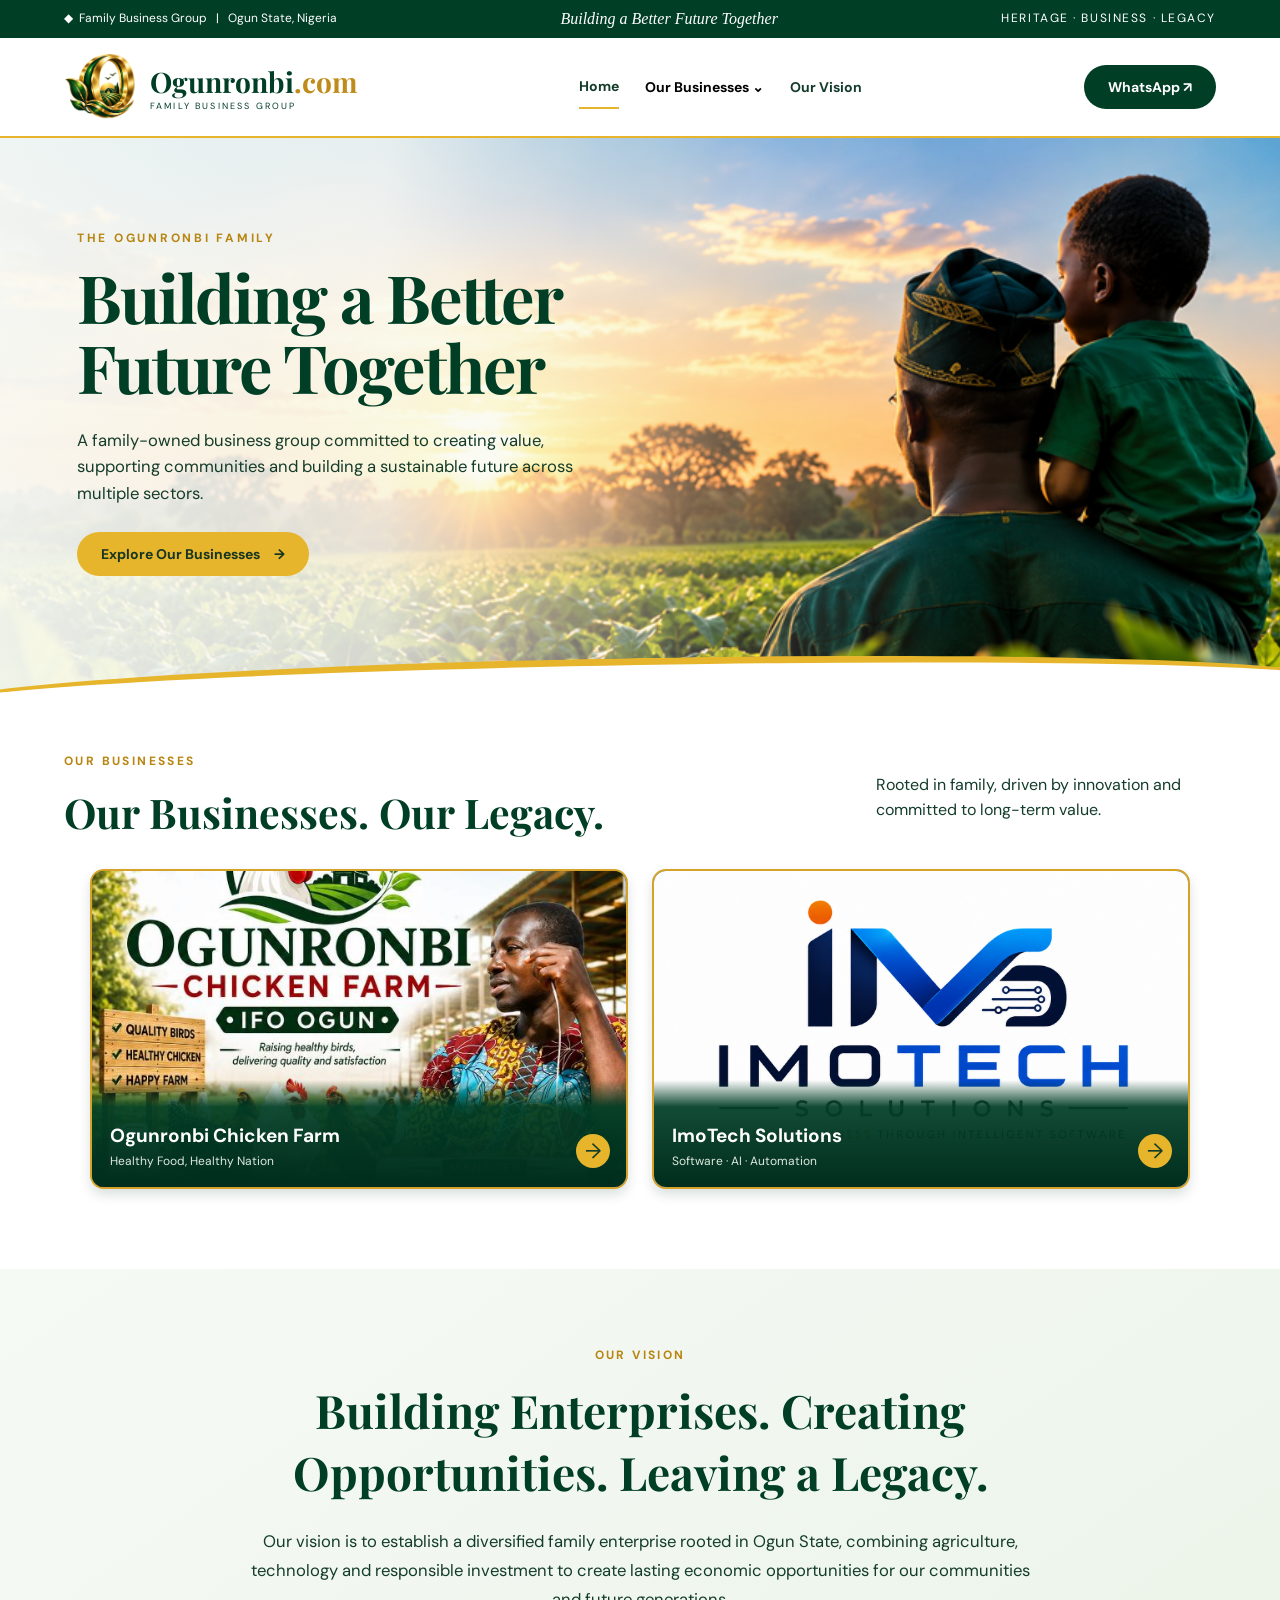
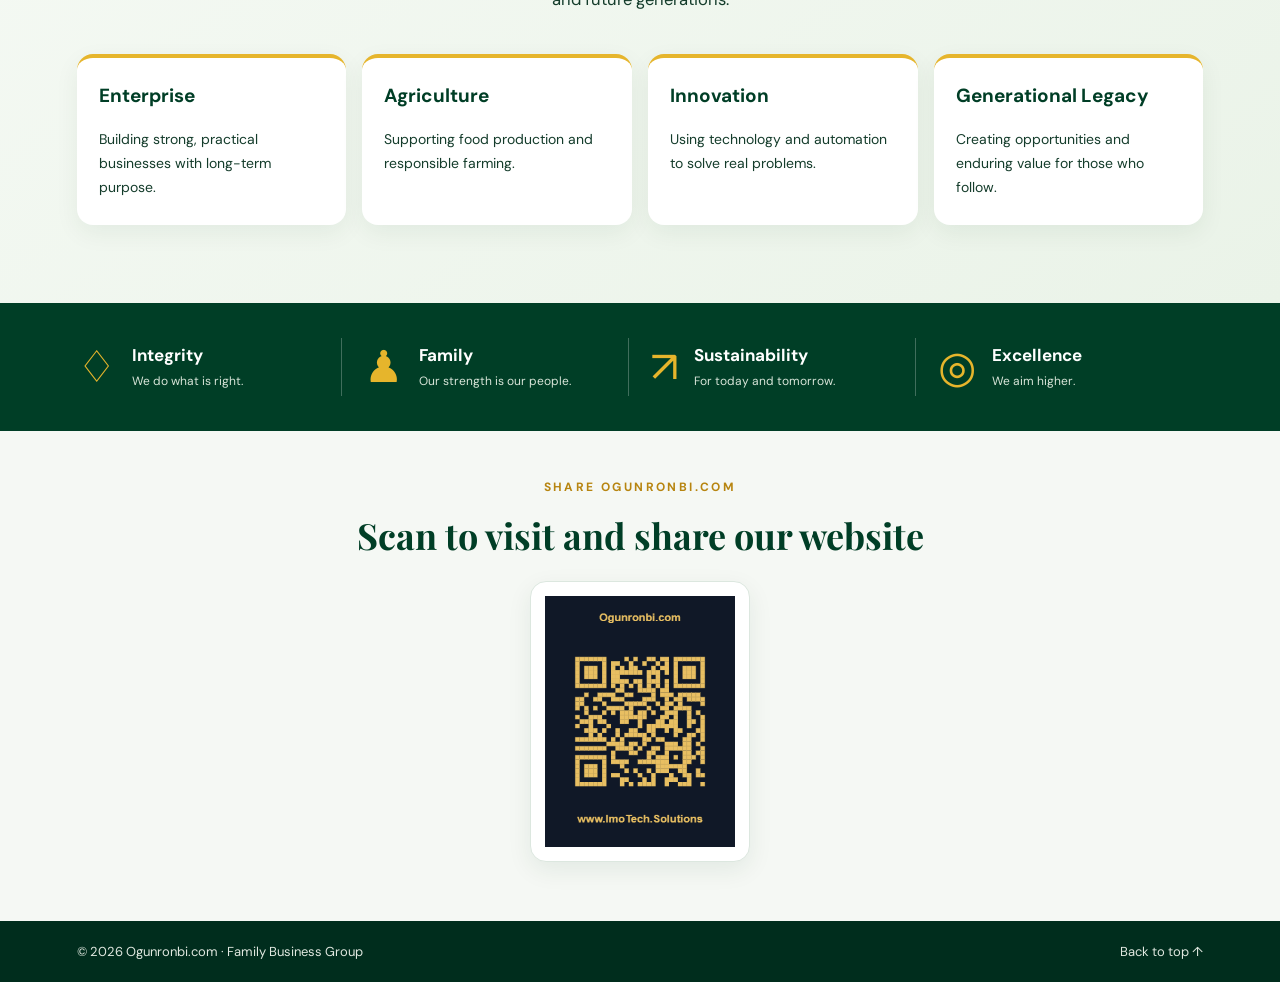
<file: index.html>
<!doctype html><html lang="en-GB"><head><meta charset="utf-8"><meta name="viewport" content="width=device-width,initial-scale=1"><meta name="theme-color" content="#004729"><meta name="description" content="Ogunronbi family business group — building a better future together."><title>Ogunronbi.com | Family Business Group</title><link rel="icon" href="logo.png"><link rel="stylesheet" href="styles.css"></head><body>
<div class="topbar"><span>◆ &nbsp;Family Business Group &nbsp; | &nbsp; Ogun State, Nigeria</span><em>Building a Better Future Together</em><span class="topbar-right">HERITAGE · BUSINESS · LEGACY</span></div>
<header class="site-header"><a class="brand" href="/" aria-label="Ogunronbi home"><img class="brand-logo-image" src="logo.png" alt="" width="74" height="74"><span class="brand-copy"><strong>Ogunronbi<span>.com</span></strong><small>FAMILY BUSINESS GROUP</small></span></a><button class="menu-toggle" type="button" aria-label="Open navigation" aria-controls="main-nav" aria-expanded="false">☰</button><nav id="main-nav" aria-label="Main navigation"><a class="active" href="/">Home</a><div class="nav-dropdown"><button type="button" aria-expanded="false" aria-controls="business-menu">Our Businesses <span aria-hidden="true">⌄</span></button><div id="business-menu" class="dropdown-menu"><a href="#businesses">All businesses</a><a href="https://imotech.solutions/" target="_blank" rel="noopener noreferrer">ImoTech Solutions</a><a href="chicken-farm/">Chicken Farm</a></div></div><a href="#vision">Our Vision</a></nav><a class="header-cta" href="chicken-farm/#farm-contact">WhatsApp ↗</a></header>
<main><section class="hero" id="home"><div class="hero-inner"><div class="hero-copy motion-reveal"><p class="eyebrow">THE OGUNRONBI FAMILY</p><h1>Building a Better<br>Future Together</h1><p>A family-owned business group committed to creating value, supporting communities and building a sustainable future across multiple sectors.</p><a class="button gold-button" href="#businesses">Explore Our Businesses <span aria-hidden="true">→</span></a></div><div class="hero-identity" aria-hidden="true"></div></div><div class="hero-sweep" aria-hidden="true"></div></section>
<section class="businesses" id="businesses"><div class="section-intro motion-reveal"><div><p class="eyebrow">OUR BUSINESSES</p><h2>Our Businesses. Our Legacy.</h2></div><p>Rooted in family, driven by innovation and committed to long-term value.</p></div><div class="business-grid">
<a class="business-card motion-reveal poultry" href="chicken-farm/"><div class="card-visual"><img src="mikeLOGO.png" alt="Ogunronbi Chicken Farm"></div><div class="card-details"><h3>Ogunronbi Chicken Farm</h3><p>Healthy Food, Healthy Nation</p><span class="card-arrow" aria-hidden="true">→</span></div></a>
<a class="business-card motion-reveal tech" href="https://imotech.solutions/" target="_blank" rel="noopener noreferrer"><div class="card-visual"><img src="ImoTechlogo.png" alt="ImoTech Solutions brand artwork"></div><div class="card-details"><h3>ImoTech Solutions</h3><p>Software · AI · Automation</p><span class="card-arrow" aria-hidden="true">→</span></div></a>
</div></section><section class="about-section vision-section motion-reveal" id="vision"><p class="eyebrow">OUR VISION</p><h2>Building Enterprises. Creating Opportunities. Leaving a Legacy.</h2><p>Our vision is to establish a diversified family enterprise rooted in Ogun State, combining agriculture, technology and responsible investment to create lasting economic opportunities for our communities and future generations.</p><div class="vision-pillars"><article><h3>Enterprise</h3><p>Building strong, practical businesses with long-term purpose.</p></article><article><h3>Agriculture</h3><p>Supporting food production and responsible farming.</p></article><article><h3>Innovation</h3><p>Using technology and automation to solve real problems.</p></article><article><h3>Generational Legacy</h3><p>Creating opportunities and enduring value for those who follow.</p></article></div></section><section class="values-section" id="values"><div class="value"><span>♢</span><div><h3>Integrity</h3><p>We do what is right.</p></div></div><div class="value"><span>♟</span><div><h3>Family</h3><p>Our strength is our people.</p></div></div><div class="value"><span>↗</span><div><h3>Sustainability</h3><p>For today and tomorrow.</p></div></div><div class="value"><span>◎</span><div><h3>Excellence</h3><p>We aim higher.</p></div></div></section><section class="homepage-qr" aria-label="Share Ogunronbi.com"><p class="eyebrow">SHARE OGUNRONBI.COM</p><h2>Scan to visit and share our website</h2><a href="https://ogunronbi.com/" target="_blank" rel="noopener noreferrer" aria-label="Visit Ogunronbi.com"><img src="imotech-qr.png" alt="QR code for sharing Ogunronbi.com" width="190" height="190" loading="lazy"></a></section></main><footer><span>© <span id="year"></span> Ogunronbi.com · Family Business Group</span><a href="#home">Back to top ↑</a></footer><script src="site.js" defer></script></body></html>
</file>
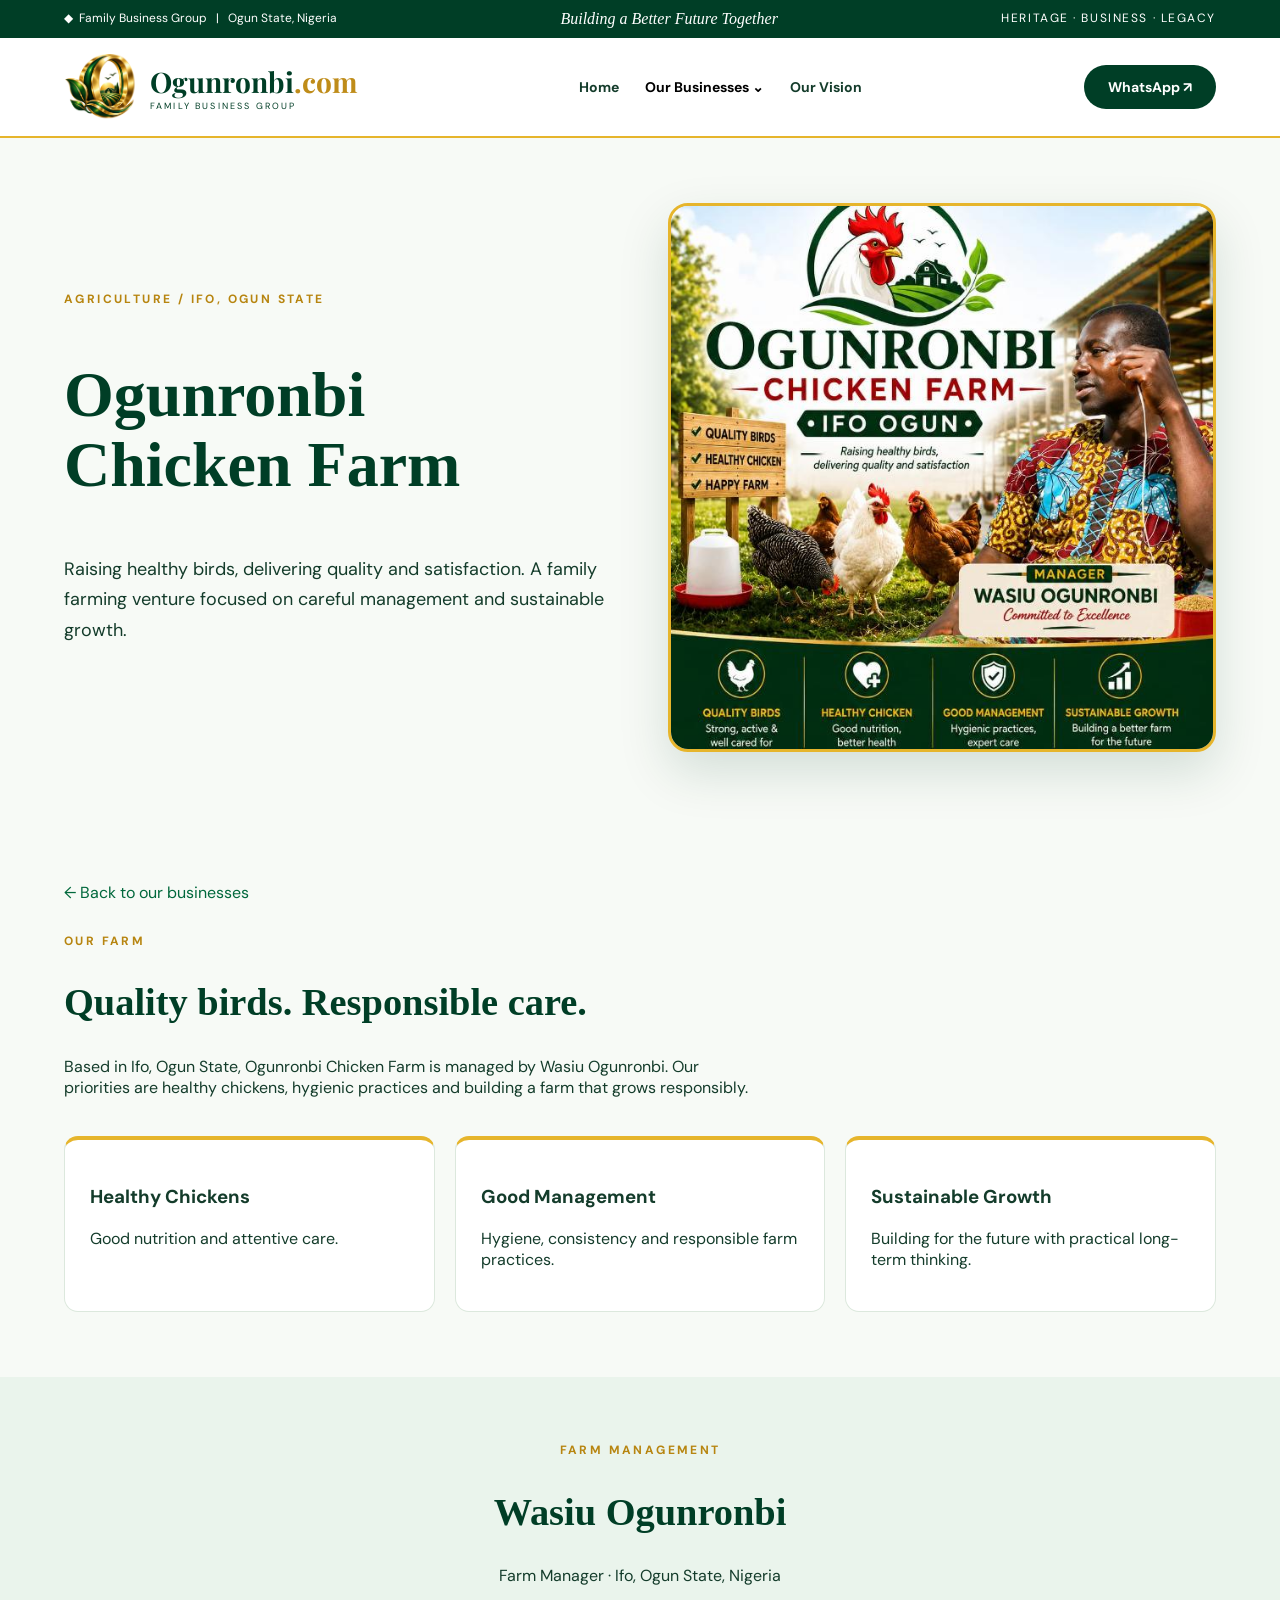
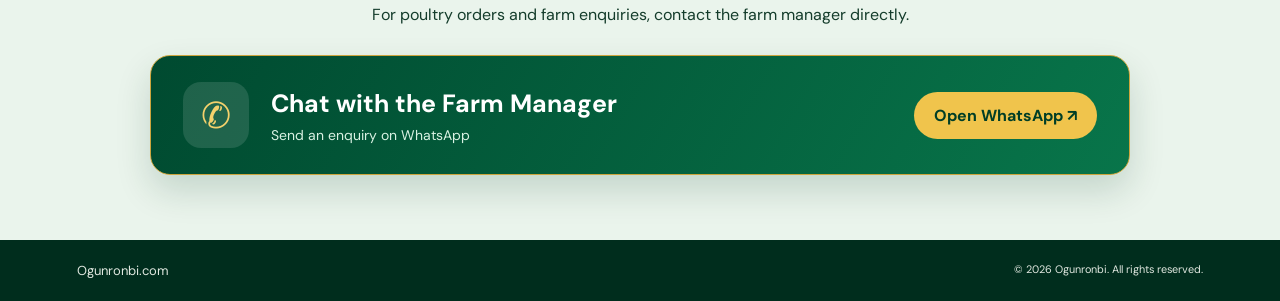
<file: chicken-farm/index.html>
<!doctype html><html lang="en-GB"><head><meta charset="utf-8"><base href="/"><meta name="viewport" content="width=device-width,initial-scale=1"><meta name="theme-color" content="#0d3d2a"><meta name="description" content="Ogunronbi Chicken Farm in Ifo, Ogun State, Nigeria."><title>Ogunronbi Chicken Farm | Ogunronbi.com</title><link rel="icon" href="logo.png" type="image/png"><link rel="stylesheet" href="styles.css"><link rel="stylesheet" href="chicken-farm.css"></head><body><div class="topbar"><span>◆ &nbsp;Family Business Group &nbsp; | &nbsp; Ogun State, Nigeria</span><em>Building a Better Future Together</em><span class="topbar-right">HERITAGE · BUSINESS · LEGACY</span></div>
<header class="site-header"><a class="brand" href="/" aria-label="Ogunronbi home"><img class="brand-logo-image" src="logo.png" alt="" width="74" height="74"><span class="brand-copy"><strong>Ogunronbi<span>.com</span></strong><small>FAMILY BUSINESS GROUP</small></span></a><button class="menu-toggle" type="button" aria-label="Open navigation" aria-controls="main-nav" aria-expanded="false">☰</button><nav id="main-nav" aria-label="Main navigation"><a href="/">Home</a><div class="nav-dropdown"><button type="button" aria-expanded="false" aria-controls="business-menu">Our Businesses <span aria-hidden="true">⌄</span></button><div id="business-menu" class="dropdown-menu"><a href="/#businesses">All businesses</a><a href="https://imotech.solutions/" target="_blank" rel="noopener noreferrer">ImoTech Solutions</a><a href="/chicken-farm/">Chicken Farm</a></div></div><a href="/#vision">Our Vision</a></nav><a class="header-cta" href="#farm-contact">WhatsApp ↗</a></header><main><section class="farm-hero farm-hero-image"><div class="farm-hero-content"><p class="eyebrow">AGRICULTURE / IFO, OGUN STATE</p><h1>Ogunronbi<br>Chicken Farm</h1><p>Raising healthy birds, delivering quality and satisfaction. A family farming venture focused on careful management and sustainable growth.</p></div><div class="farm-hero-visual"><img src="mikeLOGO.png" alt="Ogunronbi Chicken Farm artwork showing healthy chickens, the farm identity and manager Wasiu Ogunronbi"></div></section><section class="section"><a class="back-link" href="/#businesses">← Back to our businesses</a><p class="eyebrow">OUR FARM</p><h2>Quality birds. Responsible care.</h2><p style="max-width:700px;color:var(--muted);margin:24px 0 38px">Based in Ifo, Ogun State, Ogunronbi Chicken Farm is managed by Wasiu Ogunronbi. Our priorities are healthy chickens, hygienic practices and building a farm that grows responsibly.</p><div class="farm-details"><article><h3>Healthy Chickens</h3><p>Good nutrition and attentive care.</p></article><article><h3>Good Management</h3><p>Hygiene, consistency and responsible farm practices.</p></article><article><h3>Sustainable Growth</h3><p>Building for the future with practical long-term thinking.</p></article></div></section><section class="section contact" id="farm-contact"><p class="eyebrow">FARM MANAGEMENT</p><h2>Wasiu Ogunronbi</h2><p>Farm Manager · Ifo, Ogun State, Nigeria</p><p class="farm-contact-intro">For poultry orders and farm enquiries, contact the farm manager directly.</p><a class="whatsapp-card" href="https://wa.me/2348039232934" target="_blank" rel="noopener noreferrer" aria-label="Chat with Wasiu Ogunronbi on WhatsApp"><span class="whatsapp-card-icon" aria-hidden="true">✆</span><span class="whatsapp-card-copy"><strong>Chat with the Farm Manager</strong><span>Send an enquiry on WhatsApp</span></span><span class="whatsapp-card-action" aria-hidden="true">Open WhatsApp ↗</span></a></section></main><footer><span>Ogunronbi.com</span><small>© <span id="year"></span> Ogunronbi. All rights reserved.</small></footer><script>document.getElementById('year').textContent=new Date().getFullYear()</script><script src="site.js" defer></script></body></html>
</file>
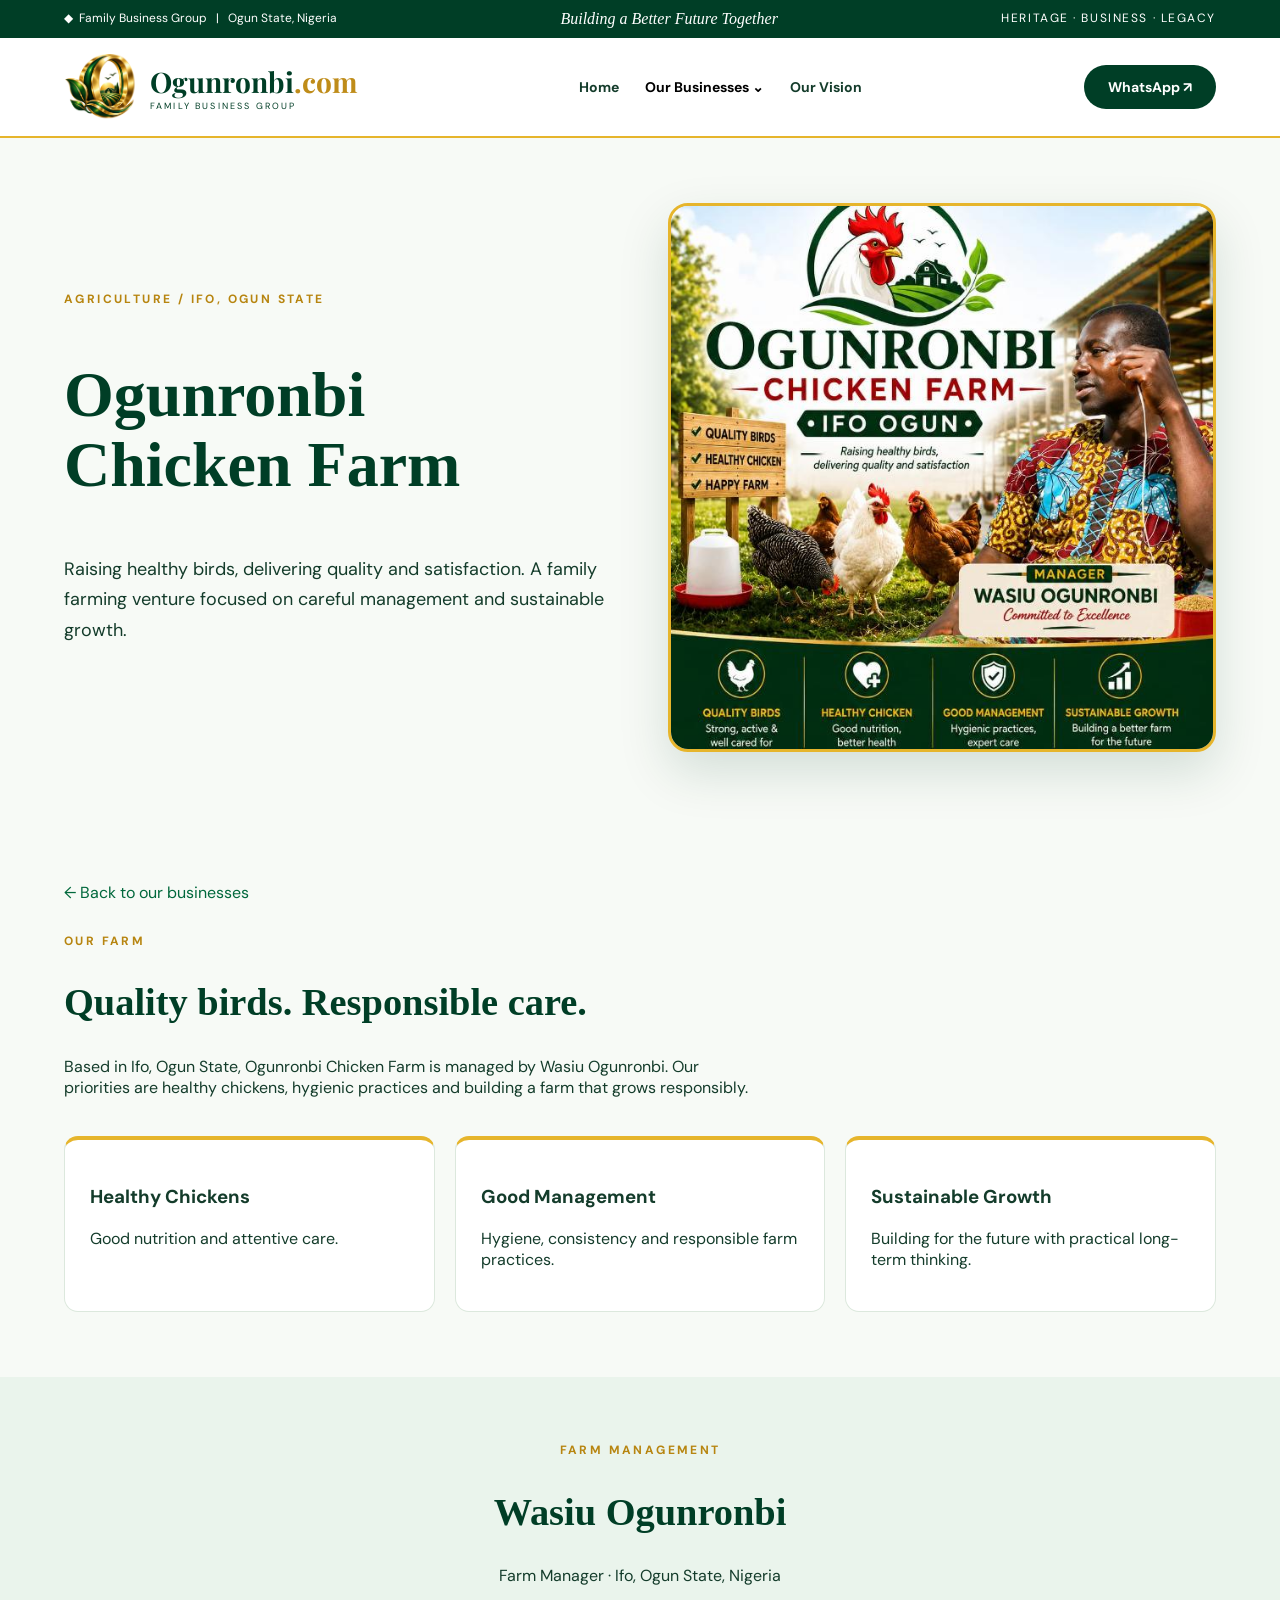
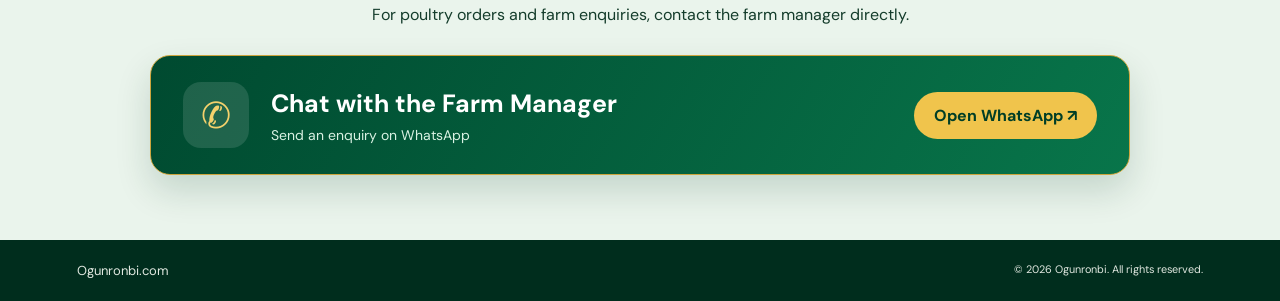
<file: chicken-farm.html>
<!doctype html><html lang="en-GB"><head><meta charset="utf-8"><meta name="viewport" content="width=device-width,initial-scale=1"><meta name="theme-color" content="#0d3d2a"><meta name="description" content="Ogunronbi Chicken Farm in Ifo, Ogun State, Nigeria."><title>Ogunronbi Chicken Farm | Ogunronbi.com</title><link rel="icon" href="logo.png" type="image/png"><link rel="stylesheet" href="styles.css"><link rel="stylesheet" href="chicken-farm.css"></head><body><div class="topbar"><span>◆ &nbsp;Family Business Group &nbsp; | &nbsp; Ogun State, Nigeria</span><em>Building a Better Future Together</em><span class="topbar-right">HERITAGE · BUSINESS · LEGACY</span></div>
<header class="site-header"><a class="brand" href="/" aria-label="Ogunronbi home"><img class="brand-logo-image" src="logo.png" alt="" width="74" height="74"><span class="brand-copy"><strong>Ogunronbi<span>.com</span></strong><small>FAMILY BUSINESS GROUP</small></span></a><button class="menu-toggle" type="button" aria-label="Open navigation" aria-controls="main-nav" aria-expanded="false">☰</button><nav id="main-nav" aria-label="Main navigation"><a href="/">Home</a><div class="nav-dropdown"><button type="button" aria-expanded="false" aria-controls="business-menu">Our Businesses <span aria-hidden="true">⌄</span></button><div id="business-menu" class="dropdown-menu"><a href="/#businesses">All businesses</a><a href="https://imotech.solutions/" target="_blank" rel="noopener noreferrer">ImoTech Solutions</a><a href="/chicken-farm/">Chicken Farm</a></div></div><a href="/#vision">Our Vision</a></nav><a class="header-cta" href="#farm-contact">WhatsApp ↗</a></header><main><section class="farm-hero farm-hero-image"><div class="farm-hero-content"><p class="eyebrow">AGRICULTURE / IFO, OGUN STATE</p><h1>Ogunronbi<br>Chicken Farm</h1><p>Raising healthy birds, delivering quality and satisfaction. A family farming venture focused on careful management and sustainable growth.</p></div><div class="farm-hero-visual"><img src="mikeLOGO.png" alt="Ogunronbi Chicken Farm artwork showing healthy chickens, the farm identity and manager Wasiu Ogunronbi"></div></section><section class="section"><a class="back-link" href="/#businesses">← Back to our businesses</a><p class="eyebrow">OUR FARM</p><h2>Quality birds. Responsible care.</h2><p style="max-width:700px;color:var(--muted);margin:24px 0 38px">Based in Ifo, Ogun State, Ogunronbi Chicken Farm is managed by Wasiu Ogunronbi. Our priorities are healthy chickens, hygienic practices and building a farm that grows responsibly.</p><div class="farm-details"><article><h3>Healthy Chickens</h3><p>Good nutrition and attentive care.</p></article><article><h3>Good Management</h3><p>Hygiene, consistency and responsible farm practices.</p></article><article><h3>Sustainable Growth</h3><p>Building for the future with practical long-term thinking.</p></article></div></section><section class="section contact" id="farm-contact"><p class="eyebrow">FARM MANAGEMENT</p><h2>Wasiu Ogunronbi</h2><p>Farm Manager · Ifo, Ogun State, Nigeria</p><p class="farm-contact-intro">For poultry orders and farm enquiries, contact the farm manager directly.</p><a class="whatsapp-card" href="https://wa.me/2348039232934" target="_blank" rel="noopener noreferrer" aria-label="Chat with Wasiu Ogunronbi on WhatsApp"><span class="whatsapp-card-icon" aria-hidden="true">✆</span><span class="whatsapp-card-copy"><strong>Chat with the Farm Manager</strong><span>Send an enquiry on WhatsApp</span></span><span class="whatsapp-card-action" aria-hidden="true">Open WhatsApp ↗</span></a></section></main><footer><span>Ogunronbi.com</span><small>© <span id="year"></span> Ogunronbi. All rights reserved.</small></footer><script>document.getElementById('year').textContent=new Date().getFullYear()</script><script src="site.js" defer></script></body></html>
</file>
<file: styles.css>
@import url('https://fonts.googleapis.com/css2?family=DM+Sans:wght@400;500;600;700&family=Playfair+Display:wght@500;600;700&display=swap');:root{--green:#003e26;--deep:#002d1d;--gold:#e6b52c;--ink:#143c2b;--cream:#f9faf7}*{box-sizing:border-box}html{scroll-behavior:smooth}body{margin:0;font-family:'DM Sans',sans-serif;color:var(--ink);background:white}a{text-decoration:none;color:inherit}button{font:inherit;cursor:pointer}a:focus-visible,button:focus-visible{outline:3px solid var(--gold);outline-offset:3px}.topbar{display:flex;justify-content:space-between;gap:20px;background:var(--green);color:white;padding:10px 5%;font-size:12px}.topbar em{font-family:Georgia,serif;font-size:16px}.topbar-right{letter-spacing:.13em}.site-header{height:100px;display:flex;align-items:center;justify-content:space-between;gap:22px;padding:12px 5%;background:white;position:relative;z-index:5;border-bottom:2px solid var(--gold)}.brand{display:flex;align-items:center;gap:12px;min-width:0}.brand-mark,.hero-emblem{font-family:Georgia,serif;font-style:italic;color:#b98817;text-shadow:1px 2px #f8e5a2;font-weight:bold}.brand-mark{font-size:76px;line-height:1}.brand-copy{display:flex;flex-direction:column}.brand-copy strong{font-family:'Playfair Display',serif;font-size:clamp(20px,2.2vw,36px);color:var(--green);white-space:nowrap}.brand-copy strong span,.hero-identity strong span{color:#bf8c19}.brand-copy small{letter-spacing:.24em;font-size:9px;color:var(--green)}nav{display:flex;align-items:center;gap:clamp(12px,2vw,30px);font-size:14px;font-weight:700}nav>a,nav button{border:0;background:transparent;padding:12px 0;white-space:nowrap}nav>a:hover,nav button:hover{color:#bb8815}nav .active{border-bottom:2px solid var(--gold)}.nav-dropdown{position:relative}.dropdown-menu{display:none;position:absolute;top:100%;left:0;min-width:230px;padding:8px;background:white;box-shadow:0 12px 35px #002d1d30;border:1px solid #dce7df;border-radius:8px}.dropdown-menu a{display:block;padding:11px 13px}.dropdown-menu a:hover{background:#f2f8f3}.nav-dropdown.open .dropdown-menu{display:block}.header-cta,.button{display:inline-flex;align-items:center;gap:14px;border-radius:30px;padding:13px 24px;font-weight:700;font-size:14px;white-space:nowrap}.header-cta{background:var(--green);color:white}.menu-toggle{display:none}.hero{position:relative;overflow:hidden;background:linear-gradient(90deg,#f5fbf7 0%,#e9f4e8 49%,#b2c7b1 100%);min-height:500px}.hero:before{content:'';position:absolute;inset:0;background:radial-gradient(ellipse at 65% 82%,#d2a34c75,transparent 48%),linear-gradient(0deg,#63915c55,transparent 40%);pointer-events:none}.hero-inner{position:relative;max-width:1500px;margin:auto;min-height:500px;display:grid;grid-template-columns:1fr 1fr;align-items:center;gap:40px;padding:60px 6% 90px}.hero-copy{z-index:1}.eyebrow{font-size:12px;letter-spacing:.2em;font-weight:700;color:#b78510;margin:0 0 16px}.hero h1{font:700 clamp(42px,4.6vw,76px)/1.06 'Playfair Display',serif;color:var(--green);margin:0 0 24px;letter-spacing:-.03em}.hero-copy>p:not(.eyebrow){max-width:520px;font-size:16px;line-height:1.6;margin:0 0 26px}.gold-button{background:var(--gold);color:#173521}.hero-identity{text-align:center;display:flex;flex-direction:column;align-items:center;color:var(--green)}.hero-emblem{font-size:clamp(110px,13vw,200px);line-height:.9}.hero-identity strong{font:700 clamp(28px,3vw,48px) 'Playfair Display',serif}.hero-identity small{font-size:12px;letter-spacing:.3em;margin-top:10px}.hero-sweep{position:absolute;bottom:-30px;left:-5%;width:110%;height:70px;border-top:7px solid var(--gold);background:#fff;transform:rotate(-1deg);border-radius:50% 50% 0 0}.businesses{padding:55px 5% 80px;background:#fff}.section-intro{display:flex;justify-content:space-between;align-items:end;gap:30px;max-width:1500px;margin:0 auto 30px}.section-intro h2,.about-section h2,.contact-section h2{font:700 clamp(30px,3.2vw,48px) 'Playfair Display',serif;color:var(--green);margin:0}.section-intro>p{max-width:340px;line-height:1.6}.business-grid{max-width:1500px;margin:auto;display:grid;grid-template-columns:repeat(4,minmax(0,1fr));gap:16px}.business-card{height:270px;position:relative;border:2px solid #d6a32a;border-radius:14px;overflow:hidden;background:var(--green);box-shadow:0 6px 12px #002d1d25;transition:transform .2s,box-shadow .2s}.business-card:hover{transform:translateY(-4px);box-shadow:0 12px 22px #002d1d40}.card-visual{height:100%;display:flex;align-items:center;justify-content:center;background:radial-gradient(circle at 50% 35%,#2371a0,#001a2e 70%)}.poultry .card-visual{background:#3b733f}.family .card-visual{background:radial-gradient(circle,#82612d,#1a1c18)}.intel .card-visual{background:radial-gradient(circle,#117c97,#001b32)}.card-visual img{width:100%;height:100%;object-fit:cover;object-position:center 30%}.visual-icon{font-size:110px;color:#e6b52c;text-shadow:0 4px 20px #f9d76a75}.card-details{position:absolute;inset:auto 0 0;background:linear-gradient(0deg,#002d1d 0%,#003e26ed 75%,transparent);padding:45px 18px 18px;color:white}.card-details h3{font-size:19px;line-height:1.2;margin:0 38px 5px 0}.card-details p{font-size:12px;margin:0;color:#e0e9e1}.card-arrow{position:absolute;right:16px;bottom:19px;background:var(--gold);color:#123c26;width:34px;height:34px;display:grid;place-items:center;border-radius:50%;font-size:21px}.about-section,.contact-section{text-align:center;padding:70px 7%;background:#f5f8f4}.about-section p:last-child,.contact-section p:last-child{max-width:700px;margin:20px auto 0;line-height:1.7}.values-section{display:grid;grid-template-columns:repeat(4,1fr);gap:22px;background:var(--green);color:white;padding:35px 6%}.value{display:flex;align-items:center;gap:16px;border-right:1px solid #ffffff40}.value:last-child{border:0}.value>span{font-size:44px;color:var(--gold)}.value h3{font-size:17px;margin:0 0 7px}.value p{font-size:12px;margin:0;color:#d8e5d9}.contact-section{background:white}footer{background:var(--deep);color:#e0e8e0;display:flex;justify-content:space-between;gap:20px;padding:22px 6%;font-size:13px}@media(max-width:1180px){.site-header{flex-wrap:wrap;height:auto}.site-header nav{order:3;width:100%;justify-content:center}.business-grid{grid-template-columns:repeat(2,minmax(0,1fr))}.topbar-right{display:none}}@media(max-width:700px){.topbar{justify-content:center;text-align:center}.topbar em{display:none}.site-header{padding:12px 5%}.brand-mark{font-size:55px}.brand-copy strong{font-size:24px}.brand-copy small{font-size:8px}.menu-toggle{display:block;margin-left:auto;background:white;border:1px solid #c9d8cb;border-radius:6px;padding:7px 11px}.header-cta{display:none}.site-header nav{display:none;order:4;width:100%;flex-direction:column;align-items:stretch;gap:0}.site-header nav.open{display:flex}nav>a,nav button{display:block;width:100%;text-align:left;padding:13px}.dropdown-menu{position:static;box-shadow:none}.hero-inner{grid-template-columns:1fr;padding:55px 6% 85px;gap:20px}.hero-identity{padding-bottom:20px}.hero-emblem{font-size:95px}.hero-identity strong{font-size:30px}.section-intro{display:block}.section-intro>p{margin-top:18px}.business-grid{grid-template-columns:1fr}.business-card{height:270px}.values-section{grid-template-columns:repeat(2,1fr)}.value:nth-child(2){border:0}}@media(max-width:400px){.values-section{grid-template-columns:1fr}.value{border:0}}@media(prefers-reduced-motion:reduce){html{scroll-behavior:auto}.business-card{transition:none}}
.brand-logo-image{width:74px;height:74px;object-fit:contain;flex:none}.hero-brand-image{width:min(100%,610px);height:auto;object-fit:contain}.tech .card-visual img{object-fit:contain;padding:18px;background:#063f39}.business-grid{grid-template-columns:repeat(3,minmax(0,1fr))}@media(max-width:1000px){.business-grid{grid-template-columns:repeat(2,minmax(0,1fr))}}@media(max-width:700px){.brand-logo-image{width:54px;height:54px}.business-grid{grid-template-columns:1fr}}

/* Family legacy hero: text left, father and son retained on the right. */
.hero{background:#edf5ec url('legacy.png') center center/cover no-repeat;min-height:560px}.hero:before{background:linear-gradient(90deg,rgba(249,251,246,.94) 0%,rgba(249,251,246,.84) 30%,rgba(249,251,246,.2) 56%,transparent 75%)}.hero-inner{min-height:560px;grid-template-columns:minmax(0,1fr) minmax(0,1fr)}.hero-identity{min-height:1px}.hero-copy{max-width:570px}.hero-copy>p:not(.eyebrow){color:#153c2a}@media(max-width:700px){.hero{background-position:65% center}.hero:before{background:linear-gradient(90deg,rgba(249,251,246,.94),rgba(249,251,246,.72) 66%,rgba(249,251,246,.38))}.hero-inner{min-height:560px;grid-template-columns:1fr}.hero-copy{max-width:480px}}

/* Two featured businesses and responsive interactive typography */
.business-grid{grid-template-columns:repeat(2,minmax(0,1fr));max-width:1100px;gap:24px}.business-card{height:320px}.tech .card-visual img{object-fit:cover;object-position:center;padding:0;background:transparent}.card-visual img{transition:transform .6s cubic-bezier(.2,.8,.2,1)}.business-card:hover .card-visual img,.business-card:focus-visible .card-visual img{transform:scale(1.055)}.hero h1{font-size:clamp(2.5rem,5.2vw,5.3rem);text-wrap:balance}.hero-copy>p:not(.eyebrow){font-size:clamp(1rem,1.3vw,1.18rem)}.hero-copy .eyebrow{letter-spacing:clamp(.1em,.22vw,.23em)}.hero-copy h1,.hero-copy p,.hero-copy .gold-button{animation:hero-rise .75s both}.hero-copy h1{animation-delay:.08s}.hero-copy>p:not(.eyebrow){animation-delay:.18s}.hero-copy .gold-button{animation-delay:.3s}.gold-button,.header-cta{transition:transform .2s,box-shadow .2s}.gold-button:hover,.header-cta:hover{transform:translateY(-3px);box-shadow:0 9px 24px #002d1d25}@keyframes hero-rise{from{opacity:0;transform:translateY(22px)}to{opacity:1;transform:translateY(0)}}.motion-reveal:not(.hero-copy){transition:opacity .6s ease,transform .6s ease}.motion-reveal.is-pending:not(.hero-copy){opacity:0;transform:translateY(22px)}.motion-reveal.is-visible{opacity:1;transform:translateY(0)}@media(max-width:700px){.business-grid{grid-template-columns:1fr}.business-card{height:270px}.hero h1{font-size:clamp(2.25rem,9vw,3.4rem)}}@media(prefers-reduced-motion:reduce){.hero-copy h1,.hero-copy p,.hero-copy .gold-button{animation:none}.motion-reveal:not(.hero-copy),.card-visual img,.gold-button,.header-cta{transition:none}.motion-reveal.is-pending:not(.hero-copy){opacity:1;transform:none}}

/* Family enterprise vision */
.vision-section{padding:78px 6%;background:linear-gradient(145deg,#f6faf5,#eaf3e8)}.vision-section h2{max-width:880px;margin:0 auto;font-size:clamp(2rem,3.6vw,3.3rem);text-wrap:balance}.vision-section>p:not(.eyebrow){max-width:800px;margin:24px auto 40px;line-height:1.75;font-size:clamp(1rem,1.3vw,1.15rem)}.vision-pillars{max-width:1180px;margin:auto;display:grid;grid-template-columns:repeat(4,minmax(0,1fr));gap:16px;text-align:left}.vision-pillars article{padding:25px 22px;border-radius:16px;background:#fff;border-top:4px solid var(--gold);box-shadow:0 8px 25px #003e2610;transition:transform .2s ease,box-shadow .2s ease}.vision-pillars article:hover{transform:translateY(-4px);box-shadow:0 15px 30px #003e261c}.vision-pillars h3{margin:0 0 12px;color:var(--green);font-size:19px}.vision-pillars p{margin:0;color:var(--ink);line-height:1.6;font-size:14px}@media(max-width:950px){.vision-pillars{grid-template-columns:repeat(2,minmax(0,1fr))}}@media(max-width:560px){.vision-pillars{grid-template-columns:1fr}.vision-section{padding:55px 6%}}@media(prefers-reduced-motion:reduce){.vision-pillars article{transition:none}}

/* ImoTech QR code at the bottom of the homepage */
.homepage-qr{text-align:center;padding:48px 20px 54px;background:#f5f8f4}
.homepage-qr h2{font:700 clamp(24px,3vw,36px) 'Playfair Display',serif;color:var(--green);margin:0 0 22px}
.homepage-qr a{display:inline-block;padding:14px;background:white;border:1px solid #dce7df;border-radius:16px;box-shadow:0 8px 24px #003e2614}
.homepage-qr img{display:block;width:min(190px,65vw);height:auto;object-fit:contain}
</file>
<file: chicken-farm.css>
body:has(.farm-hero){background:#f7faf6}.farm-hero{max-width:1350px;margin:auto;padding:65px 5%;display:grid;grid-template-columns:1fr 1fr;gap:55px;align-items:center}.farm-hero h1{font:700 clamp(42px,5vw,72px)/1.1 Georgia,serif;color:#003e26}.farm-hero-content>p:last-child{font-size:18px;line-height:1.7}.farm-hero-visual{border-radius:20px;overflow:hidden;box-shadow:0 20px 50px #003e2625;border:3px solid #e6b52c}.farm-hero-visual img{width:100%;height:auto;display:block}.section{max-width:1350px;margin:auto;padding:65px 5%}.section h2{font:700 clamp(30px,3vw,48px) Georgia,serif;color:#003e26}.back-link{display:inline-block;margin-bottom:30px;color:#00683c}.farm-details{display:grid;grid-template-columns:repeat(3,1fr);gap:20px}.farm-details article{background:white;border:1px solid #dce8dd;border-top:4px solid #e6b52c;border-radius:14px;padding:25px}.section.contact{max-width:none;background:#eaf4ec;text-align:center}.whatsapp-button{display:inline-block;margin:18px 10px;padding:16px 26px;border-radius:30px;background:#138a49;color:white;font-weight:700}.whatsapp-button:hover{background:#086b37}@media(max-width:800px){.farm-hero{grid-template-columns:1fr;padding:35px 5%}.farm-details{grid-template-columns:1fr}}
/* Farm WhatsApp contact card */
.farm-contact-intro{margin:18px auto 24px;max-width:680px}.whatsapp-card{display:flex;align-items:center;gap:22px;max-width:980px;margin:30px auto 0;padding:26px 32px;text-align:left;border-radius:20px;background:linear-gradient(120deg,#004a30,#08754a);color:#fff;border:1px solid #cda53d;box-shadow:0 16px 35px #003e262a;transition:transform .2s ease,box-shadow .2s ease}.whatsapp-card:hover{transform:translateY(-3px);box-shadow:0 20px 42px #003e2640}.whatsapp-card-icon{display:grid;place-items:center;width:66px;height:66px;flex:none;border-radius:18px;background:#ffffff1f;color:#f4d16c;font-size:36px}.whatsapp-card-copy{display:flex;flex:1;flex-direction:column;gap:6px}.whatsapp-card-copy strong{font-size:clamp(19px,2vw,25px)}.whatsapp-card-copy>span{font-size:14px;color:#d9f2e3}.whatsapp-card-action{background:#f0c44c;color:#003e26;border-radius:999px;padding:13px 20px;font-weight:700;white-space:nowrap}@media(max-width:650px){.whatsapp-card{padding:22px;gap:15px;flex-wrap:wrap}.whatsapp-card-icon{width:52px;height:52px;font-size:28px}.whatsapp-card-action{width:100%;text-align:center}}
</file>
